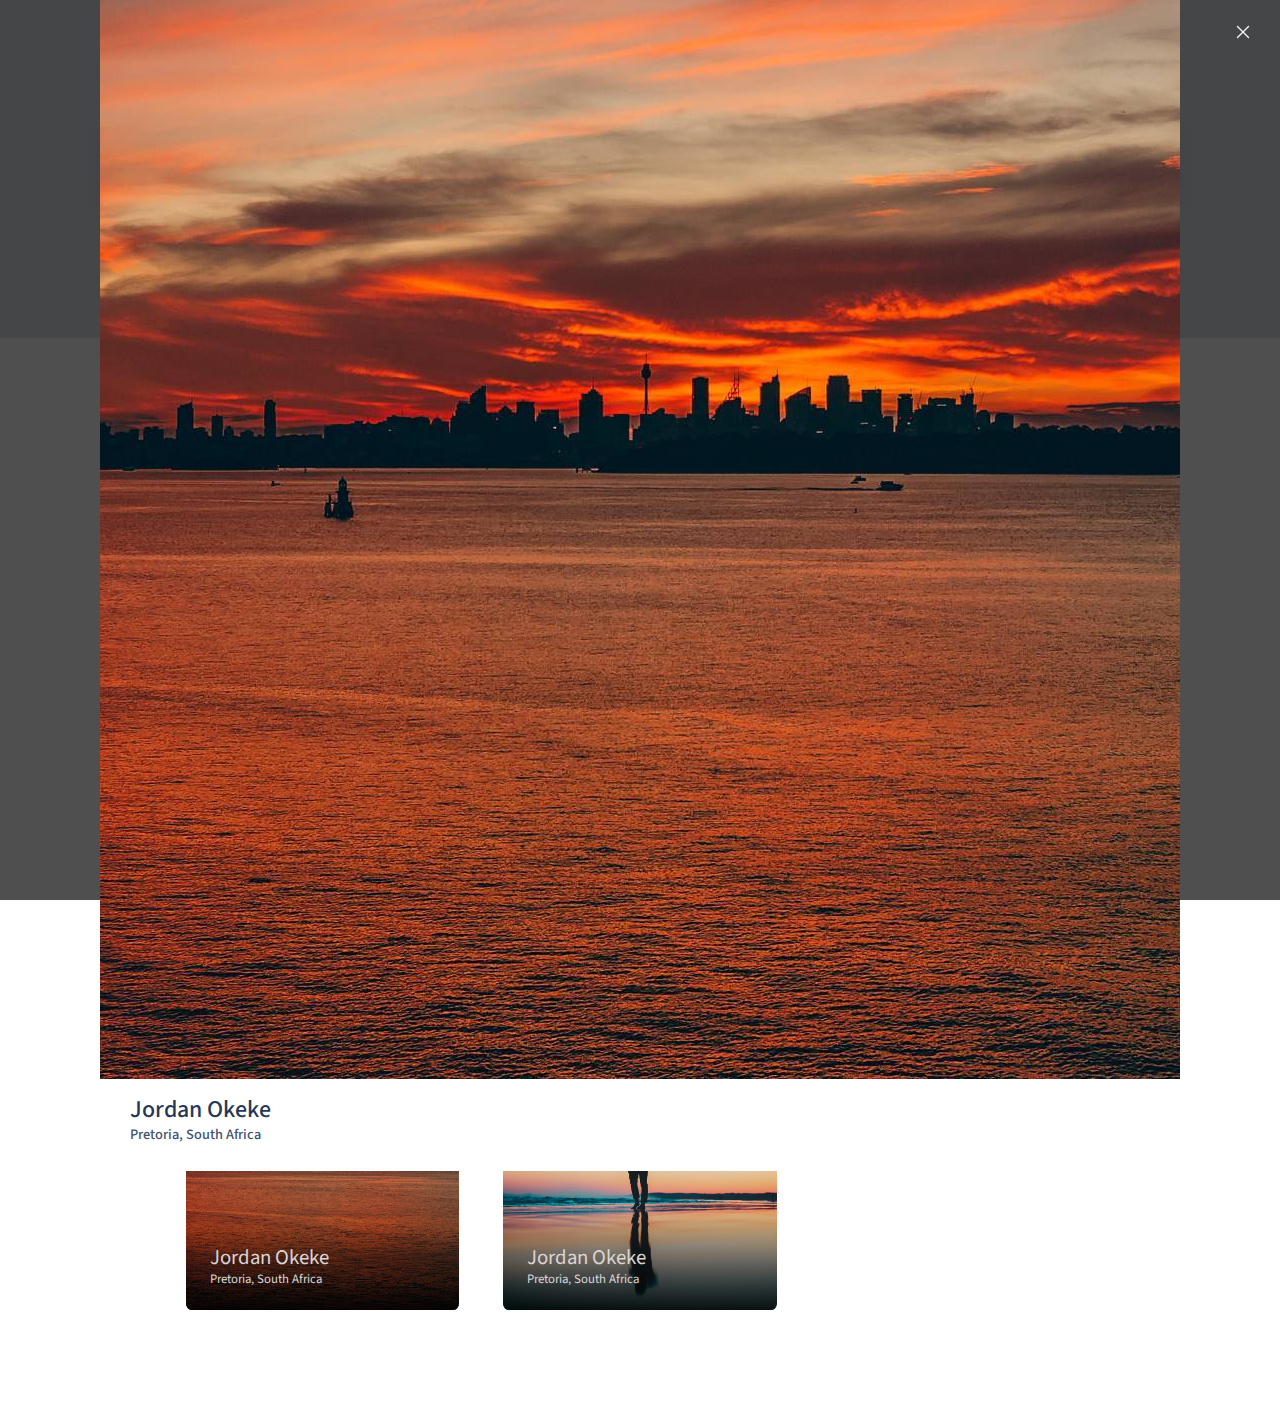
<file: index.html>
<!DOCTYPE html>
<html lang="en">

<head>
    <meta charset="UTF-8">
    <meta name="viewport" content="width=device-width, initial-scale=1.0">
    <title>Document</title>
    <link rel="stylesheet" href="style.css">
</head>

<body>
    <section class="first_section">
        <div class="input_container">
            <div class="input">
                <svg xmlns="http://www.w3.org/2000/svg" class="icon icon-tabler icon-tabler-search" width="56"
                    height="56" viewBox="0 0 24 24" stroke-width="1.5" stroke="currentColor" fill="none"
                    stroke-linecap="round" stroke-linejoin="round">
                    <path stroke="none" d="M0 0h24v24H0z" fill="none" />
                    <circle cx="10" cy="10" r="7" />
                    <line x1="21" y1="21" x2="15" y2="15" />
                </svg>
                <input type="text" placeholder="Search for photo">
            </div>
        </div>
    </section>

    <section class="second_section">
        <div class="images_container">
            <div class="inner_images">
                <div>

                    <div class="image">
                        <img src="./images/img.jpg" alt="">
                        <div class="text">
                            <div class="name">
                                Jordan Okeke
                            </div>
                            <div class="location">
                                Pretoria, South Africa
                            </div>

                        </div>
                    </div>

                    <div class="image">
                        <img src="./images/img1.jpg" alt="">
                        <div class="text">
                            <div class="name">
                                Jordan Okeke
                            </div>
                            <div class="location">
                                Pretoria, South Africa
                            </div>

                        </div>

                    </div>

                    <div class="image">
                        <img src="./images/img2.jpg" alt="">
                        <div class="text">
                            <div class="name">
                                Jordan Okeke
                            </div>
                            <div class="location">
                                Pretoria, South Africa
                            </div>

                        </div>

                    </div>

                </div>
                <div>
                    <div class="image">
                        <img src="./images/img3.jpg" alt="">
                        <div class="text">
                            <div class="name">
                                Jordan Okeke
                            </div>
                            <div class="location">
                                Pretoria, South Africa
                            </div>

                        </div>

                    </div>

                    <div class="image">
                        <img src="./images/img4.jpg" alt="">
                        <div class="text">
                            <div class="name">
                                Jordan Okeke
                            </div>
                            <div class="location">
                                Pretoria, South Africa
                            </div>

                        </div>

                    </div>

                    <div class="image">
                        <img src="./images/img5.jpg" alt="">
                        <div class="text">
                            <div class="name">
                                Jordan Okeke
                            </div>
                            <div class="location">
                                Pretoria, South Africa
                            </div>

                        </div>

                    </div>

                </div>
                <div>
                    <div class="image">
                        <img src="./images/img6.jpg" alt="">
                        <div class="text">
                            <div class="name">
                                Jordan Okeke
                            </div>
                            <div class="location">
                                Pretoria, South Africa
                            </div>

                        </div>

                    </div>

                    <div class="image">
                        <img src="./images/img7.jpg" alt="">
                        <div class="text">
                            <div class="name">
                                Jordan Okeke
                            </div>
                            <div class="location">
                                Pretoria, South Africa
                            </div>

                        </div>

                    </div>


                </div>

            </div>
        </div>
    </section>

    <div class="modal">
        <div class="overlay"></div>
        <button>
            <svg xmlns="http://www.w3.org/2000/svg" class="icon icon-tabler icon-tabler-x" width="22" height="22"
                viewBox="0 0 24 24" stroke-width="1.5" stroke="currentColor" fill="none" stroke-linecap="round"
                stroke-linejoin="round">
                <path stroke="none" d="M0 0h24v24H0z" fill="none" />
                <line x1="18" y1="6" x2="6" y2="18" />
                <line x1="6" y1="6" x2="18" y2="18" />
            </svg>
        </button>

        <div class="inner-modal">
            <div class="modal-image">
                <img src="./images/img2.jpg" alt="">
            </div>
            <div class="modal-text">
                <div class="name">
                    Jordan Okeke
                </div>

                <div class="location">
                    Pretoria, South Africa
                </div>
            </div>
        </div>

    </div>

</body>

</html>
</file>
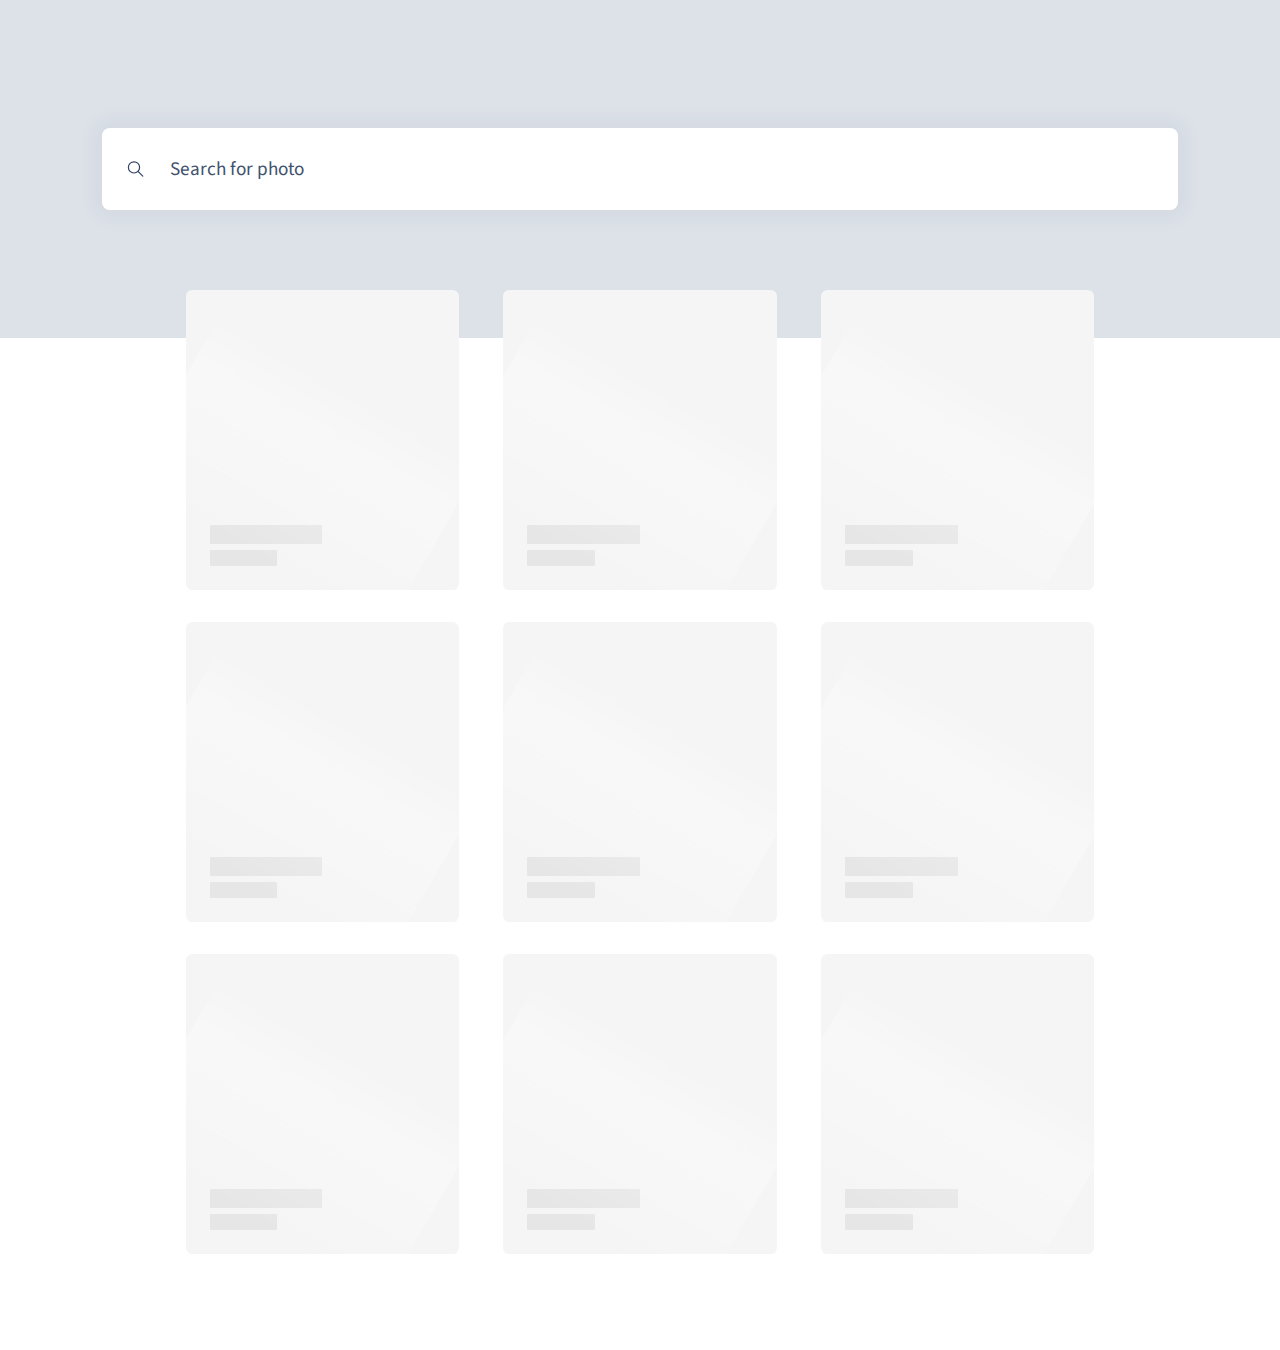
<file: placeholder.html>
<!DOCTYPE html>
<html lang="en">

<head>
    <meta charset="UTF-8">
    <meta name="viewport" content="width=device-width, initial-scale=1.0">
    <title>Document</title>
    <link rel="stylesheet" href="style.css">
</head>

<body>
    <section class="first_section">
        <div class="input_container">
            <div class="input">
                <svg xmlns="http://www.w3.org/2000/svg" class="icon icon-tabler icon-tabler-search" width="56"
                    height="56" viewBox="0 0 24 24" stroke-width="1.5" stroke="currentColor" fill="none"
                    stroke-linecap="round" stroke-linejoin="round">
                    <path stroke="none" d="M0 0h24v24H0z" fill="none" />
                    <circle cx="10" cy="10" r="7" />
                    <line x1="21" y1="21" x2="15" y2="15" />
                </svg>
                <input type="text" placeholder="Search for photo">
            </div>
        </div>
    </section>

    <section class="second_section">
        <div class="images_container">
            <div class="inner_images">
                <div>
                    <div class="placeholder">
                        <div class="text">
                            <div class="name"></div>
                            <div class="location"></div>
                        </div>
                    </div>
                    <div class="placeholder">
                        <div class="text">
                            <div class="name"></div>
                            <div class="location"></div>
                        </div>
                    </div>
                    <div class="placeholder">
                        <div class="text">
                            <div class="name"></div>
                            <div class="location"></div>
                        </div>
                    </div>
                </div>
                <div>
                    <div class="placeholder">
                        <div class="text">
                            <div class="name"></div>
                            <div class="location"></div>
                        </div>
                    </div>
                    <div class="placeholder">
                        <div class="text">
                            <div class="name"></div>
                            <div class="location"></div>
                        </div>
                    </div>
                    <div class="placeholder">
                        <div class="text">
                            <div class="name"></div>
                            <div class="location"></div>
                        </div>
                    </div>
                </div>
                <div>
                    <div class="placeholder">
                        <div class="text">
                            <div class="name"></div>
                            <div class="location"></div>
                        </div>
                    </div>
                    <div class="placeholder">
                        <div class="text">
                            <div class="name"></div>
                            <div class="location"></div>
                        </div>
                    </div>
                    <div class="placeholder">
                        <div class="text">
                            <div class="name"></div>
                            <div class="location"></div>
                        </div>
                    </div>
                </div>
            </div>
        </div>
    </section>


</body>

</html>
</file>
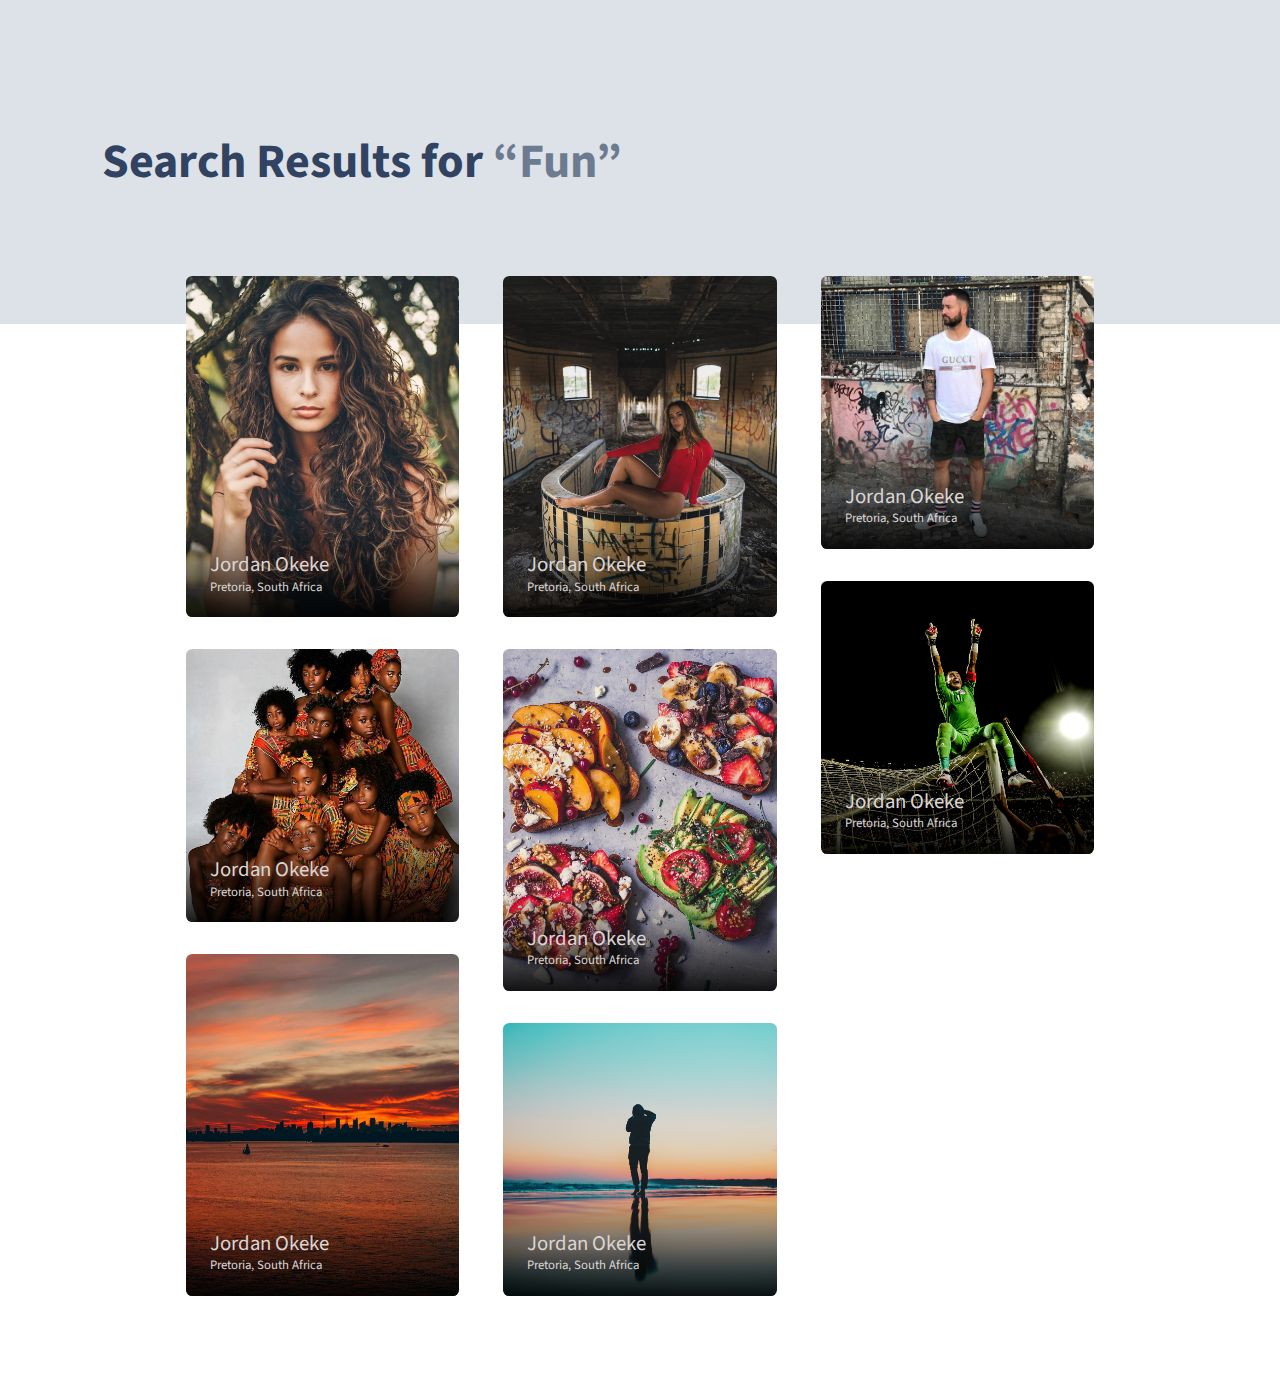
<file: result.html>
<!DOCTYPE html>
<html lang="en">

<head>
    <meta charset="UTF-8">
    <meta name="viewport" content="width=device-width, initial-scale=1.0">
    <title>Document</title>
    <link rel="stylesheet" href="style.css">
</head>

<body>
    <section class="first_section">
        <div class="input_container">
            <div class="result">
                Search Results for <q>Fun</q>
            </div>
        </div>
    </section>

    <section class="second_section">
        <div class="images_container">
            <div class="inner_images">
                <div>

                    <div class="image">
                        <img src="./images/img.jpg" alt="">
                        <div class="text">
                            <div class="name">
                                Jordan Okeke
                            </div>
                            <div class="location">
                                Pretoria, South Africa
                            </div>

                        </div>
                    </div>

                    <div class="image">
                        <img src="./images/img1.jpg" alt="">
                        <div class="text">
                            <div class="name">
                                Jordan Okeke
                            </div>
                            <div class="location">
                                Pretoria, South Africa
                            </div>

                        </div>

                    </div>

                    <div class="image">
                        <img src="./images/img2.jpg" alt="">
                        <div class="text">
                            <div class="name">
                                Jordan Okeke
                            </div>
                            <div class="location">
                                Pretoria, South Africa
                            </div>

                        </div>

                    </div>

                </div>
                <div>
                    <div class="image">
                        <img src="./images/img3.jpg" alt="">
                        <div class="text">
                            <div class="name">
                                Jordan Okeke
                            </div>
                            <div class="location">
                                Pretoria, South Africa
                            </div>

                        </div>

                    </div>

                    <div class="image">
                        <img src="./images/img4.jpg" alt="">
                        <div class="text">
                            <div class="name">
                                Jordan Okeke
                            </div>
                            <div class="location">
                                Pretoria, South Africa
                            </div>

                        </div>

                    </div>

                    <div class="image">
                        <img src="./images/img5.jpg" alt="">
                        <div class="text">
                            <div class="name">
                                Jordan Okeke
                            </div>
                            <div class="location">
                                Pretoria, South Africa
                            </div>

                        </div>

                    </div>

                </div>
                <div>
                    <div class="image">
                        <img src="./images/img6.jpg" alt="">
                        <div class="text">
                            <div class="name">
                                Jordan Okeke
                            </div>
                            <div class="location">
                                Pretoria, South Africa
                            </div>

                        </div>

                    </div>

                    <div class="image">
                        <img src="./images/img7.jpg" alt="">
                        <div class="text">
                            <div class="name">
                                Jordan Okeke
                            </div>
                            <div class="location">
                                Pretoria, South Africa
                            </div>

                        </div>

                    </div>


                </div>

            </div>
        </div>
    </section>

</body>

</html>
</file>
<file: style.css>
/* Import Source Sans Pro font from Google Fonts */
@import url("https://fonts.googleapis.com/css2?family=Source+Sans+Pro:wght@400;600&display=swap");

/* Import Variables */
@import url("variables.css");
@import url("animation.css");

*,
*::before,
*::after {
  box-sizing: border-box;
}

html {
  font-size: 16px;
}

body {
  margin: 0;
  padding: 0;
  font-family: "Calibri", "Source Sans Pro", sans-serif;
  box-shadow: border-box;
  background-color: var(--bg-white);
  color: var(--text-primary-light);
}

.first_section {
  background-color: var(--bg-primary);
  padding: 8rem 8vw;
  width: 100%;
}

.first_section .input_container {
  max-width: 1440px;
  margin-left: auto;
  margin-right: auto;
  width: 100%;
}

.first_section .input_container .input {
  width: 100%;
  position: relative;
}

.first_section .input_container .input input {
  width: 100%;
  border: none;
  border-radius: 0.4em;
  padding: 1.7rem 4.2rem;
  font-family: inherit;
  font-size: 1.2rem;
  box-shadow: 0 0 20px 7px var(--shadow-input);
}

.first_section .input_container .input input:focus {
  outline: none;
}

.first_section .input_container .input input::placeholder {
  color: var(--text-primary-lighter);
}

.first_section .input_container .input svg {
  position: absolute;
  left: 1.5rem;
  top: 50%;
  width: 1.2rem;
  height: 1.2rem;
  transform: translateY(-50%);
}

.first_section .input_container .result {
  font-size: 3rem;
  font-weight: bold;
}

.first_section .input_container .result q {
  font-family: "Source Sans Pro";
  color: var(--text-secondary-lighter);
}

.second_section {
  margin-top: -3rem;
  padding: 0rem 12vw 4rem;
  width: 100%;
}

.second_section .images_container {
  max-width: 1440px;
  margin-left: auto;
  margin-right: auto;
  padding: 0 2rem;
  width: 100%;
}

.second_section .images_container .inner_images {
  display: grid;
  grid-template-columns: repeat(3, 1fr);
  gap: 3.5vw;
}

.inner_images .image {
  display: block;
  position: relative;
  border-radius: 0.4rem;
  margin-bottom: 2rem;
  overflow: hidden;
  cursor: pointer;
}

.inner_images .image img {
  display: block;
  width: 100%;
  height: auto;
}

.inner_images .image .text {
  position: absolute;
  padding: 2rem 1.5rem 1.5rem;
  bottom: 0;
  width: 100%;
  color: var(--text-secondary-light);
  background-image: linear-gradient(
    to bottom,
    rgba(0, 0, 0, 0),
    rgba(0, 0, 0, 0.76)
  );
  background-image: linear-gradient(
    to top,
    rgba(0, 0, 0, 0.9) 0%,
    transparent 100%
  );
}

.inner_images .image .name {
  font-size: 1.3rem;
  line-height: 1.5;
}

.inner_images .image .location {
  font-size: 0.8rem;
  line-height: 1;
}

.placeholder {
  width: 100%;
  min-height: 300px;
  display: block;
  background-color: var(--bg-grey-lighter);
  position: relative;
  border-radius: 0.4rem;
  margin-bottom: 2rem;
  overflow: hidden;
}

.placeholder .text {
  position: absolute;
  padding: 2rem 1.5rem 1.5rem;
  bottom: 0;
  width: 100%;
}

.placeholder .text .name {
  width: 50%;
  height: 1.2rem;
  border-radius: 1px;
  margin-bottom: 0.4rem;
  background-color: var(--bg-grey);
}

.placeholder .text .location {
  width: 30%;
  border-radius: 1px;
  height: 1rem;
  background-color: var(--bg-grey);
}

.placeholder::before {
  content: " ";
  position: absolute;
  background: linear-gradient(
      to right,
      rgba(255, 255, 255, 0) 40%,
      rgba(255, 255, 255, 0.35) 50%,
      rgba(255, 255, 255, 0) 54%
    )
    50% 50%;
  top: 0;
  right: 0;
  bottom: 0;
  left: 50%;
  z-index: 1;
  width: 500%;
  transform: rotate(-60deg);
  margin-left: -250%;
  -webkit-animation: phAnimation 1s ease-in infinite;
  animation: phAnimation 1s ease-in infinite;
}

.modal {
  z-index: 20;
  position: fixed;
  cursor: zoom-out;
  left: 0;
  top: 0;
  display: flex;
  justify-content: center;
  align-items: center;
  background: var(--backdrop) none repeat scroll 0% 0%;
  padding: 2rem;
  width: 100%;
  height: 100%;
}

.modal button {
  background: none;
  border: none;
  color: var(--bg-grey-lighter);
  position: absolute;
  right: 20px;
  top: 20px;
}

.modal .inner-modal {
  overflow: hidden;
  border-radius: 0.4em;
  display: flex;
  flex-flow: column nowrap;
}

.modal .inner-modal .modal-image {
  width: 100%;
  height: auto;
}

.modal .inner-modal .modal-image img {
  display: block;
}

.modal .inner-modal .modal-text {
  padding: 0.8rem 1.9rem 1.8rem;
  font-weight: 500;
  background-color: var(--bg-white);
}

.modal .inner-modal .modal-text .name {
  font-size: 1.5rem;
  line-height: 1.5;
  color: var(--text-primary);
}

.modal .inner-modal .modal-text .location {
  font-size: 0.9rem;
  line-height: 1;
  font-weight: 500;
  color: var(--text-primary-lighter);
}

.fade-enter-active {
  transition: all 0.3s ease-out;
}
.fade-leave-active {
  transition: all 0.3s ease-out;
}
.fade-enter,
.fade-leave-to {
  opacity: 0;
}

@media only screen and (min-device-width: 768px) and (max-device-width: 1024px) {
  html {
    font-size: 14px;
  }

  .first_section {
    padding: 6rem 5vw;
  }

  .first_section .input_container .input input {
    padding: 1.3rem 3.3rem;
  }

  .first_section .input_container .input svg {
    left: 1.3rem;
  }

  .first_section .input_container .result {
    font-size: 2.5rem;
  }

  .second_section {
    padding: 0rem 5vw 4rem;
  }

  .second_section .images_container .inner_images {
    grid-template-columns: repeat(2, 1fr);
    gap: 6.5vw;
  }
}

/* Smartphones (portrait and landscape) ----------- */
@media only screen and (min-device-width: 320px) and (max-device-width: 767px) {
  html {
    font-size: 14px;
  }

  .first_section {
    padding: 6rem 5vw;
  }

  .first_section .input_container .input input {
    padding: 1.1rem 3.3rem;
  }

  .first_section .input_container .input svg {
    left: 1.1rem;
  }

  .first_section .input_container .result {
    font-size: 2rem;
  }

  .second_section {
    padding: 0rem 0vw 4rem;
  }

  .second_section .images_container .inner_images {
    grid-template-columns: repeat(1, 1fr);
    gap: 6.5vw;
  }
}

/* Large screens ----------- */
@media only screen and (min-width: 1824px) {
  html {
    font-size: 18px;
  }
}
</file>
